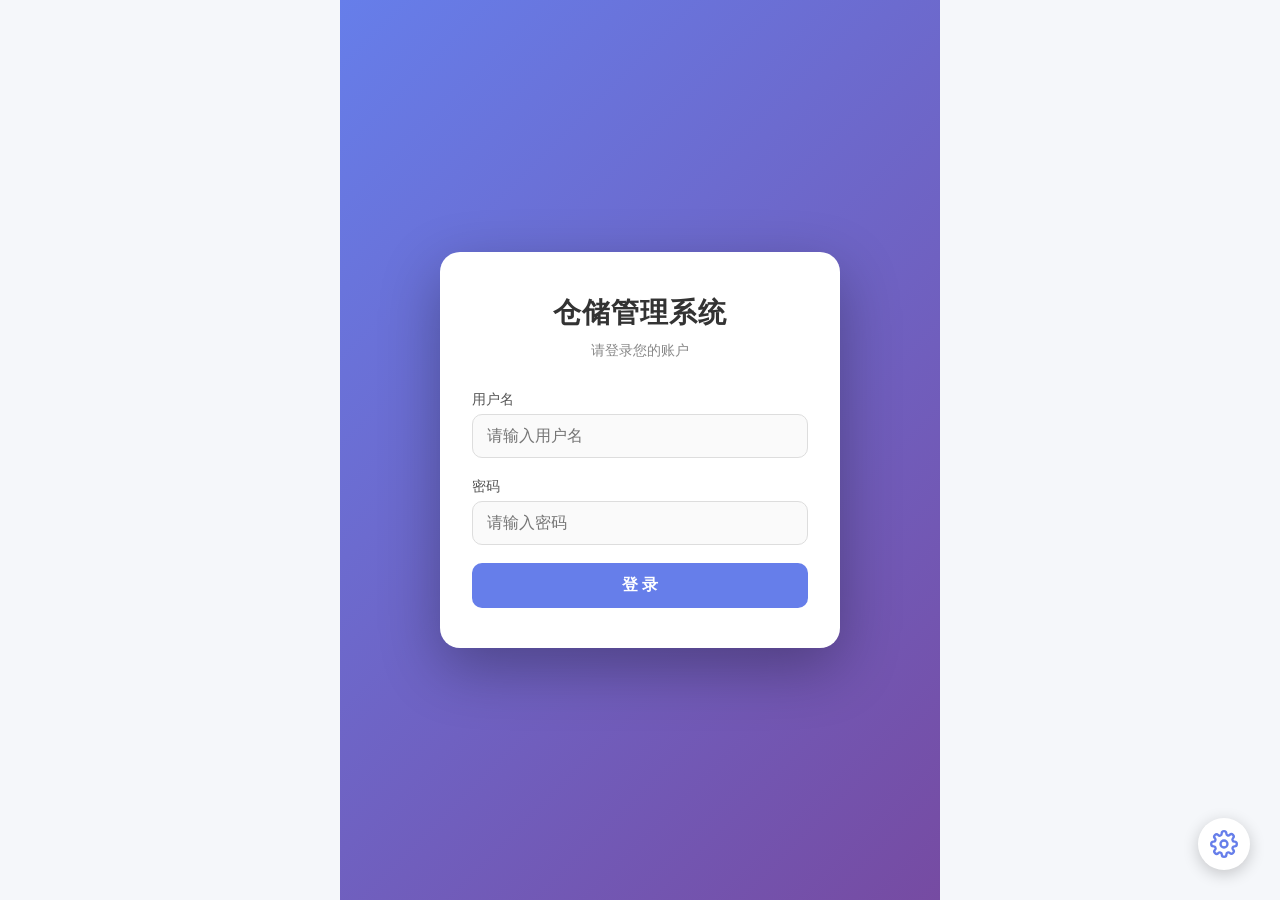
<file: scripts/www/index.html>
<!DOCTYPE html>
<html lang="zh-CN">
<head>
    <meta charset="UTF-8">
    <meta name="viewport" content="width=device-width, initial-scale=1.0, maximum-scale=1.0, user-scalable=no">
    <title>仓储管理 - 登录</title>
    <link rel="stylesheet" href="css/style.css">
</head>
<body>
    <div class="page login-page">
        <div class="login-container">
            <div class="login-box">
                <div class="login-header">
                    <h1>仓储管理系统</h1>
                    <p>请登录您的账户</p>
                </div>
                <div class="login-form">
                    <div class="form-group">
                        <label for="username">用户名</label>
                        <input type="text" id="username" placeholder="请输入用户名">
                    </div>
                    <div class="form-group">
                        <label for="password">密码</label>
                        <input type="password" id="password" placeholder="请输入密码" >
                    </div>
                    <button class="btn btn-primary btn-block" id="loginBtn">登 录</button>
                </div>
            </div>
        </div>
        <!-- 右下角设置图标 -->
        <div class="settings-icon" id="settingsIcon">
            <svg viewBox="0 0 24 24" width="28" height="28" fill="none" stroke="currentColor" stroke-width="2">
                <path d="M12 15a3 3 0 100-6 3 3 0 000 6z" />
                <path d="M19.4 15a1.65 1.65 0 00.33 1.82l.06.06a2 2 0 01-2.83 2.83l-.06-.06a1.65 1.65 0 00-1.82-.33 1.65 1.65 0 00-1 1.51V21a2 2 0 01-4 0v-.09A1.65 1.65 0 009 19.4a1.65 1.65 0 00-1.82.33l-.06.06a2 2 0 01-2.83-2.83l.06-.06A1.65 1.65 0 004.68 15a1.65 1.65 0 00-1.51-1H3a2 2 0 010-4h.09A1.65 1.65 0 004.6 9a1.65 1.65 0 00-.33-1.82l-.06-.06a2 2 0 012.83-2.83l.06.06A1.65 1.65 0 009 4.68a1.65 1.65 0 001-1.51V3a2 2 0 014 0v.09a1.65 1.65 0 001 1.51 1.65 1.65 0 001.82-.33l.06-.06a2 2 0 012.83 2.83l-.06.06A1.65 1.65 0 0019.4 9a1.65 1.65 0 001.51 1H21a2 2 0 010 4h-.09a1.65 1.65 0 00-1.51 1z" />
            </svg>
        </div>
        <!-- 设置弹窗（全屏风格） -->
        <div class="modal-overlay fullscreen-modal" id="settingsModal">
            <div class="modal-content fullscreen-content">
                <div class="modal-header fullscreen-header">
                    <button class="btn btn-back" id="settingsBack">&lt; 返回</button>
                    <h3>系统设置</h3>
                    <div style="width:48px;"></div>
                </div>
                <div class="modal-body fullscreen-body">
                    <div class="form-group row-group">
                        <label for="apiAddress">后端服务地址</label>
                        <input type="text" id="apiAddress" placeholder="请输入后端API地址，如 http://10.0.82.228:8000">
                    </div>
                    <small class="form-hint">地址将保存在本地，后续调用后台接口时使用</small>
                </div>
                <div class="modal-footer fullscreen-footer">
                    <button class="btn btn-primary btn-block" id="settingsSaveBtn">保存地址</button>
                </div>
            </div>
        </div>
        <!-- Toast 提示 -->
        <div class="toast" id="toast"></div>
    </div>
    <script src="data/mockData.js"></script>
    <script src="js/app.js"></script>
    <script src="js/request.js"></script>
    <script src="js/login.js"></script>
</body>
</html>
</file>
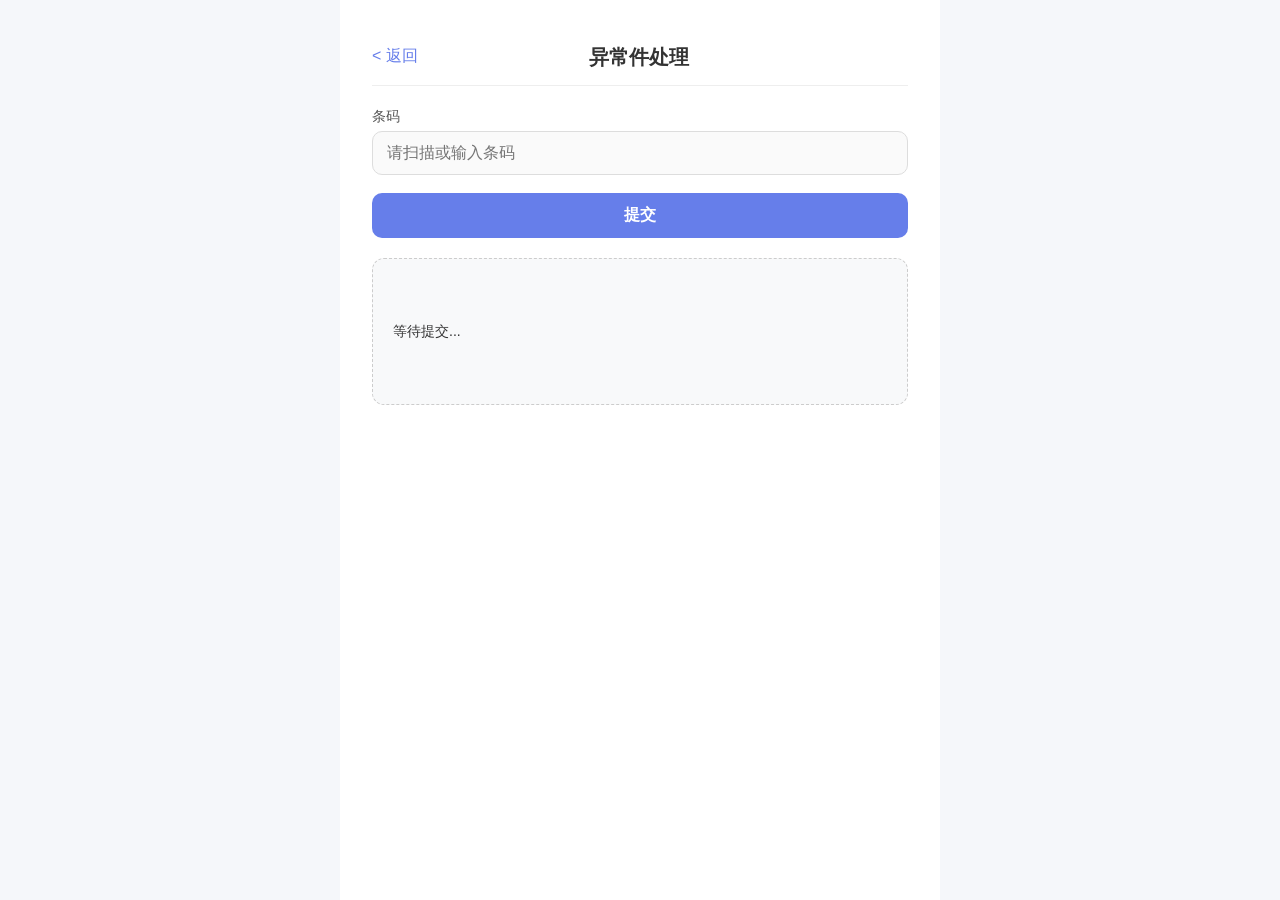
<file: scripts/www/exception-handle.html>
<!DOCTYPE html>
<html lang="zh-CN">
<head>
    <meta charset="UTF-8">
    <meta name="viewport" content="width=device-width, initial-scale=1.0, maximum-scale=1.0, user-scalable=no">
    <title>异常件处理</title>
    <link rel="stylesheet" href="css/style.css">
</head>
<body>
    <div class="page exception-page">
        <div class="top-bar">
            <button class="btn btn-back" id="backBtn">&lt; 返回</button>
            <h2>异常件处理</h2>
            <div style="width:48px;"></div>
        </div>
        <div class="exception-form">
            <div class="form-group">
                <label for="barcodeInput">条码</label>
                <input type="text" id="barcodeInput" placeholder="请扫描或输入条码">
            </div>
            <button class="btn btn-primary btn-block" id="submitExceptionBtn">提交</button>
        </div>
        <div class="exception-result" id="exceptionResult">
            <p>等待提交...</p>
        </div>
    </div>
    <script src="data/mockData.js"></script>
    <script src="js/app.js"></script>
    <script src="js/request.js"></script>
    <script src="js/exception-handle.js"></script>
</body>
</html>
</file>
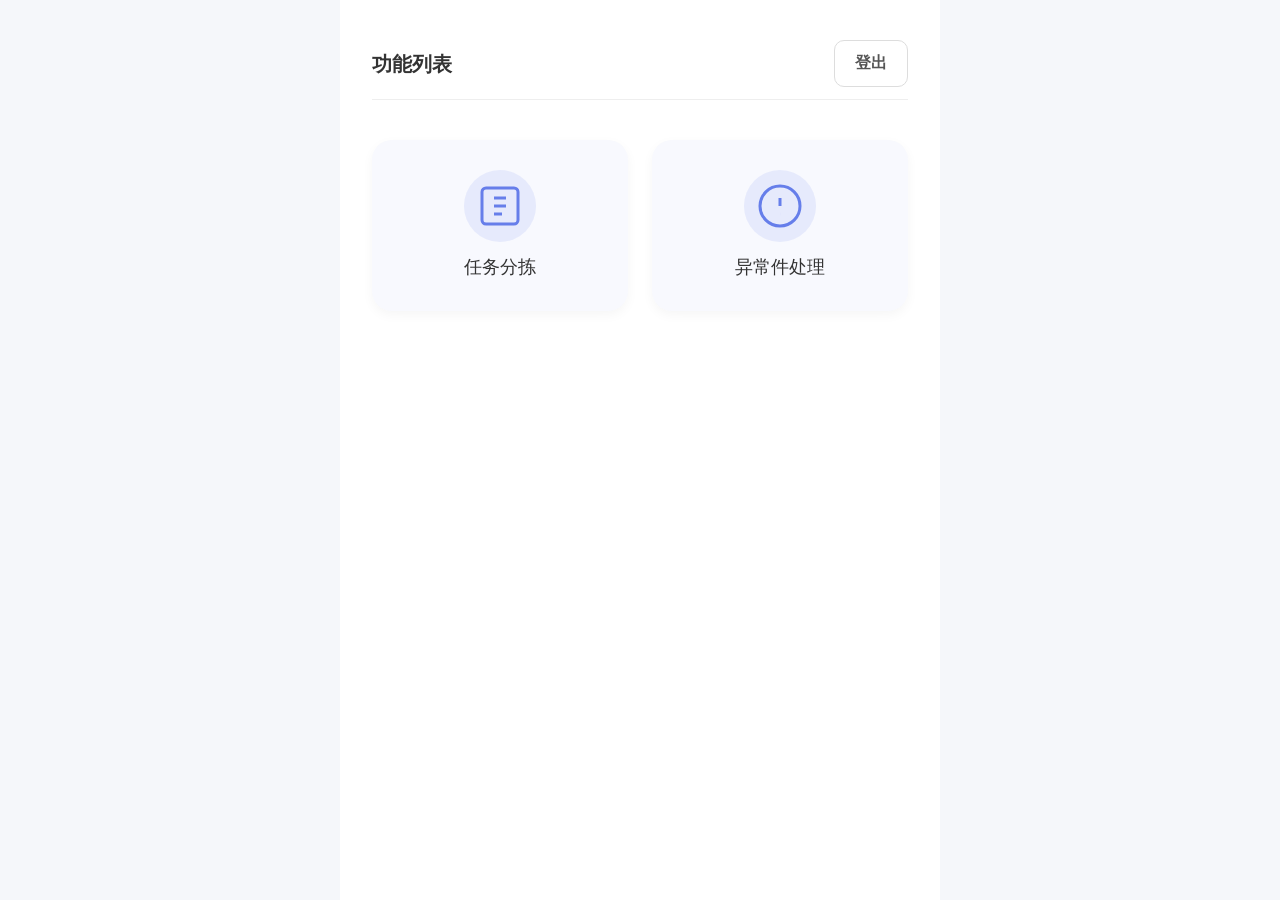
<file: scripts/www/function-list.html>
<!DOCTYPE html>
<html lang="zh-CN">
<head>
    <meta charset="UTF-8">
    <meta name="viewport" content="width=device-width, initial-scale=1.0, maximum-scale=1.0, user-scalable=no">
    <title>功能列表</title>
    <link rel="stylesheet" href="css/style.css">
</head>
<body>
    <div class="page function-list-page">
        <!-- 顶部栏 -->
        <div class="top-bar">
            <h2>功能列表</h2>
            <button class="btn btn-outline" id="logoutBtn">登出</button>
        </div>
        <div class="function-grid">
            <div class="function-card" data-target="task-sort.html">
                <div class="icon-wrapper">
                    <svg viewBox="0 0 24 24" width="48" height="48" fill="none" stroke="currentColor" stroke-width="1.5">
                        <rect x="3" y="3" width="18" height="18" rx="2" />
                        <path d="M9 8h6M9 12h6M9 16h4" />
                    </svg>
                </div>
                <span>任务分拣</span>
            </div>
            <div class="function-card" data-target="exception-handle.html">
                <div class="icon-wrapper">
                    <svg viewBox="0 0 24 24" width="48" height="48" fill="none" stroke="currentColor" stroke-width="1.5">
                        <circle cx="12" cy="12" r="10" />
                        <path d="M12 8v4M12 16h.01" />
                    </svg>
                </div>
                <span>异常件处理</span>
            </div>
        </div>
    </div>
    <script src="data/mockData.js"></script>
    <script src="js/app.js"></script>
    <script src="js/request.js"></script>
    <script src="js/function-list.js"></script>
</body>
</html>
</file>
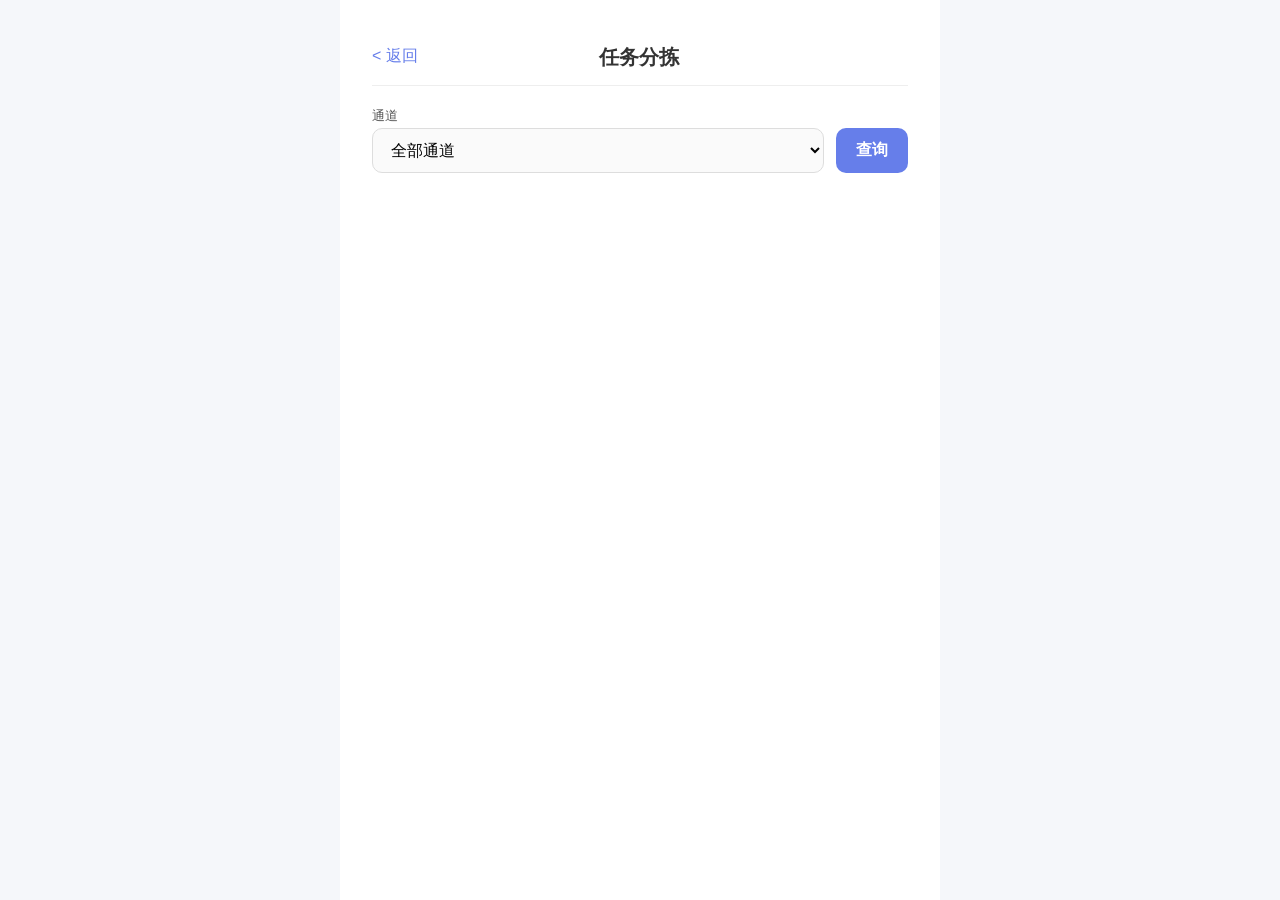
<file: scripts/www/task-sort.html>
<!DOCTYPE html>
<html lang="zh-CN">
<head>
    <meta charset="UTF-8">
    <meta name="viewport" content="width=device-width, initial-scale=1.0, maximum-scale=1.0, user-scalable=no">
    <title>任务分拣</title>
    <link rel="stylesheet" href="css/style.css">
</head>
<body>
    <div class="page task-sort-page">
        <!-- 顶部栏 -->
        <div class="top-bar">
            <button class="btn btn-back" id="backBtn">&lt; 返回</button>
            <h2>任务分拣</h2>
            <div style="width:48px;"></div>
        </div>
        <!-- 筛选栏 -->
        <div class="filter-bar">
            <div class="form-group inline">
                <label for="channelSelect">通道</label>
                <select id="channelSelect">
                    <option value="0">全部通道</option>
                    <option value="1">1通道</option>
                    <option value="2">2通道</option>
                    <option value="3">3通道</option>
                    <option value="4">4通道</option>
                </select>
            </div>
            <button class="btn btn-primary" id="queryBtn">查询</button>
        </div>
        <!-- 任务卡片列表 -->
        <div class="task-list" id="taskList">
            <!-- 由 JS 动态渲染 -->
        </div>
    </div>

    <!-- 绑箱弹窗（全屏） -->
    <div class="modal-overlay fullscreen-modal" id="bindModal">
        <div class="modal-content fullscreen-content">
            <div class="modal-header fullscreen-header">
                <button class="btn btn-back" data-close="bindModal">&lt; 返回</button>
                <h3>绑箱</h3>
                <div style="width:48px;"></div>
            </div>
            <div class="modal-body fullscreen-body">
                <div class="form-group row-group">
                    <label>波次号</label>
                    <span id="bindWaveNo">--</span>
                </div>
                <div class="form-group row-group">
                    <label>门店编码</label>
                    <span id="bindStoreCode">--</span>
                </div>
                <div class="form-group row-group">
                    <label>门店名称</label>
                    <span id="bindStoreName">--</span>
                </div>
                <div class="form-group row-group">
                    <label>格口</label>
                    <span id="bindGrid">--</span>
                </div>
                <div class="form-group row-group">
                    <label for="bindContainerCode">容器码</label>
                    <input type="text" id="bindContainerCode" placeholder="请扫描或输入容器码" autofocus>
                </div>
            </div>
            <div class="modal-footer fullscreen-footer">
                <button class="btn btn-primary btn-block" id="bindConfirmBtn">确定</button>
            </div>
        </div>
    </div>

    <!-- 封箱弹窗（全屏） -->
    <div class="modal-overlay fullscreen-modal" id="sealModal">
        <div class="modal-content fullscreen-content">
            <div class="modal-header fullscreen-header">
                <button class="btn btn-back" data-close="sealModal">&lt; 返回</button>
                <h3>封箱</h3>
                <div style="width:48px;"></div>
            </div>
            <div class="modal-body fullscreen-body">
                <div class="form-group row-group">
                    <label>波次号</label>
                    <span id="sealWaveNo">--</span>
                </div>
                <div class="form-group row-group">
                    <label>门店编码</label>
                    <span id="sealStoreCode">--</span>
                </div>
                <div class="form-group row-group">
                    <label>门店名称</label>
                    <span id="sealStoreName">--</span>
                </div>
                <div class="form-group row-group">
                    <label>格口</label>
                    <span id="sealGrid">--</span>
                </div>
                <div class="form-group row-group">
                    <label for="sealSign">封箱签</label>
                    <input type="text" id="sealSign" placeholder="请扫描或输入封箱签" autofocus>
                </div>
            </div>
            <div class="modal-footer fullscreen-footer">
                <button class="btn btn-primary btn-block" id="sealConfirmBtn">确定</button>
            </div>
        </div>
    </div>

    <!-- 进度弹窗（全屏） -->
    <div class="modal-overlay fullscreen-modal" id="progressModal">
        <div class="modal-content fullscreen-content wide-fullscreen">
            <div class="modal-header fullscreen-header">
                <button class="btn btn-back" data-close="progressModal">&lt; 返回</button>
                <h3>进度详情</h3>
                <div style="width:48px;"></div>
            </div>
            <div class="modal-body fullscreen-body">
                <div class="progress-summary fullscreen-summary">
                    <div class="form-group row-group"><label>波次号</label><span id="progWaveNo">--</span></div>
                    <div class="form-group row-group"><label>门店编码</label><span id="progStoreCode">--</span></div>
                    <div class="form-group row-group"><label>门店名称</label><span id="progStoreName">--</span></div>
                    <div class="form-group row-group"><label>格口</label><span id="progGrid">--</span></div>
                    <div class="form-group row-group"><label>门店总数</label><span id="progStoreTotal">--</span></div>
                    <div class="form-group row-group"><label>分拣总数</label><span id="progSortTotal">--</span></div>
                </div>
                <table class="progress-table">
                    <thead>
                        <tr><th>商品编码</th><th>商品名称</th><th>要货数</th><th>分拣数</th></tr>
                    </thead>
                    <tbody id="progressTableBody">
                        <!-- 动态渲染 -->
                    </tbody>
                </table>
            </div>
        </div>
    </div>

    <script src="data/mockData.js"></script>
    <script src="js/app.js"></script>
    <script src="js/request.js"></script>
    <script src="js/task-sort.js"></script>
</body>
</html>
</file>
<file: scripts/www/css/style.css>
/* reset & base */
* {
    margin: 0;
    padding: 0;
    box-sizing: border-box;
}
body {
    font-family: -apple-system, BlinkMacSystemFont, "Segoe UI", Roboto, Helvetica, Arial, sans-serif;
    background: #f5f7fa;
    color: #333;
    font-size: 16px;
    line-height: 1.5;
}
.page {
    max-width: 480px;
    margin: 0 auto;
    min-height: 100vh;
    background: #fff;
    padding: 16px 16px 24px;
    position: relative;
}
/* 登录页特殊背景 */
.login-page {
    background: linear-gradient(135deg, #667eea 0%, #764ba2 100%);
    display: flex;
    align-items: center;
    justify-content: center;
    min-height: 100vh;
    padding: 20px;
}
.login-container {
    width: 100%;
    max-width: 400px;
}
.login-box {
    background: #fff;
    border-radius: 20px;
    padding: 32px 24px;
    box-shadow: 0 20px 60px rgba(0,0,0,0.3);
}
.login-header {
    text-align: center;
    margin-bottom: 28px;
}
.login-header h1 {
    font-size: 28px;
    color: #333;
    letter-spacing: 1px;
}
.login-header p {
    color: #888;
    font-size: 14px;
    margin-top: 6px;
}
/* 表单 */
.form-group {
    margin-bottom: 18px;
}
.form-group label {
    display: block;
    font-weight: 500;
    margin-bottom: 4px;
    font-size: 14px;
    color: #555;
}
.form-group input,
.form-group select {
    width: 100%;
    padding: 12px 14px;
    border: 1px solid #ddd;
    border-radius: 10px;
    font-size: 16px;
    transition: border 0.2s;
    background: #fafafa;
}
.form-group input:focus,
.form-group select:focus {
    outline: none;
    border-color: #667eea;
    background: #fff;
}
.form-hint {
    font-size: 12px;
    color: #999;
    margin-top: 4px;
}
.btn {
    padding: 12px 20px;
    border: none;
    border-radius: 10px;
    font-size: 16px;
    font-weight: 600;
    cursor: pointer;
    transition: all 0.2s;
    display: inline-flex;
    align-items: center;
    justify-content: center;
}
.btn-primary {
    background: #667eea;
    color: #fff;
}
.btn-primary:hover {
    background: #5a6fd6;
}
.btn-block {
    width: 100%;
}
.btn-outline {
    background: transparent;
    border: 1px solid #ddd;
    color: #555;
}
.btn-outline:hover {
    background: #f0f0f0;
}
.btn-back {
    background: transparent;
    border: none;
    color: #667eea;
    font-weight: 500;
    padding: 6px 0;
    font-size: 16px;
    cursor: pointer;
}
.btn-back:hover {
    opacity: 0.7;
}
/* 设置图标 */
.settings-icon {
    position: fixed;
    bottom: 30px;
    right: 30px;
    width: 52px;
    height: 52px;
    background: #fff;
    border-radius: 50%;
    box-shadow: 0 4px 16px rgba(0,0,0,0.2);
    display: flex;
    align-items: center;
    justify-content: center;
    cursor: pointer;
    color: #667eea;
    z-index: 100;
    transition: transform 0.2s;
}
.settings-icon:hover {
    transform: rotate(60deg);
}
/* ----- 全屏弹窗 (Modal) ----- */
.modal-overlay {
    display: none;
    position: fixed;
    top: 0; left: 0; right: 0; bottom: 0;
    background: rgba(0,0,0,0.5);
    z-index: 200;
    align-items: center;
    justify-content: center;
    padding: 20px;
}
.modal-overlay.active {
    display: flex;
}
/* 全屏弹窗样式 */
.fullscreen-modal {
    padding: 0;
    background: #fff; /* 覆盖背景，纯白 */
    align-items: stretch; /* 让内容撑满 */
}
.fullscreen-modal .fullscreen-content {
    border-radius: 0;
    max-width: 100%;
    width: 100%;
    max-height: 100vh;
    height: 100vh;
    overflow-y: auto;
    padding: 16px 20px 24px;
    box-shadow: none;
    animation: none;
    display: flex;
    flex-direction: column;
    background: #fff;
}
.fullscreen-header {
    display: flex;
    justify-content: space-between;
    align-items: center;
    padding: 12px 0 16px;
    border-bottom: 1px solid #eee;
    margin-bottom: 20px;
    flex-shrink: 0;
}
.fullscreen-header h3 {
    font-size: 20px;
    font-weight: 600;
}
.fullscreen-body {
    flex: 1;
    overflow-y: auto;
}
.fullscreen-footer {
    margin-top: 24px;
    flex-shrink: 0;
}
/* 左右结构 (row-group) */
.row-group {
    display: flex;
    align-items: center;
    padding: 8px 0;
    border-bottom: 1px solid #f5f5f5;
    margin-bottom: 0;
}
.row-group label {
    width: 100px;
    flex-shrink: 0;
    font-weight: 500;
    color: #555;
    margin-bottom: 0;
    font-size: 15px;
}
.row-group span,
.row-group input {
    flex: 1;
    padding: 8px 0 8px 12px;
    font-size: 15px;
    border: none;
    background: transparent;
}
.row-group input {
    border-bottom: 1px solid #ddd;
    padding: 8px 0 8px 12px;
    background: #fafafa;
    border-radius: 0;
}
.row-group input:focus {
    outline: none;
    border-bottom-color: #667eea;
    background: #fff;
}
/* 进度弹窗内摘要也使用左右结构 */
.fullscreen-summary .row-group {
    border-bottom: 1px solid #eee;
}
.fullscreen-summary .row-group:last-child {
    border-bottom: none;
}
/* 进度表格 */
.progress-table {
    width: 100%;
    border-collapse: collapse;
    font-size: 14px;
    margin-top: 16px;
}
.progress-table th {
    background: #f0f2f5;
    padding: 10px 8px;
    text-align: left;
    font-weight: 600;
}
.progress-table td {
    padding: 10px 8px;
    border-bottom: 1px solid #eee;
}
.progress-table tr:last-child td {
    border-bottom: none;
}
/* Toast */
.toast {
    position: fixed;
    bottom: 80px;
    left: 50%;
    transform: translateX(-50%);
    background: rgba(0,0,0,0.8);
    color: #fff;
    padding: 10px 24px;
    border-radius: 30px;
    font-size: 14px;
    opacity: 0;
    transition: opacity 0.3s;
    pointer-events: none;
    z-index: 300;
    white-space: nowrap;
}
.toast.show {
    opacity: 1;
}
/* 功能列表页 */
.function-list-page {
    padding-top: 0;
}
.top-bar {
    display: flex;
    justify-content: space-between;
    align-items: center;
    padding: 16px 0 12px;
    border-bottom: 1px solid #eee;
    margin-bottom: 20px;
}
.top-bar h2 {
    font-size: 20px;
    font-weight: 600;
}
.function-grid {
    display: grid;
    grid-template-columns: 1fr 1fr;
    gap: 24px;
    margin-top: 40px;
}
.function-card {
    background: #f8f9fe;
    border-radius: 20px;
    padding: 30px 10px;
    text-align: center;
    box-shadow: 0 4px 12px rgba(0,0,0,0.04);
    cursor: pointer;
    transition: transform 0.2s, box-shadow 0.2s;
}
.function-card:hover {
    transform: translateY(-4px);
    box-shadow: 0 8px 24px rgba(0,0,0,0.08);
}
.function-card .icon-wrapper {
    width: 72px;
    height: 72px;
    background: #667eea20;
    border-radius: 50%;
    display: flex;
    align-items: center;
    justify-content: center;
    margin: 0 auto 12px;
    color: #667eea;
}
.function-card span {
    font-size: 18px;
    font-weight: 500;
    color: #333;
}
/* 任务分拣页 */
.filter-bar {
    display: flex;
    gap: 12px;
    align-items: flex-end;
    margin-bottom: 20px;
    flex-wrap: wrap;
}
.filter-bar .form-group {
    flex: 1;
    margin-bottom: 0;
    min-width: 120px;
}
.filter-bar .form-group label {
    font-size: 13px;
    margin-bottom: 2px;
}
.task-list {
    display: flex;
    flex-direction: column;
    gap: 16px;
}
.task-card {
    background: #fff;
    border-radius: 16px;
    padding: 16px;
    box-shadow: 0 2px 8px rgba(0,0,0,0.06);
    border: 1px solid #f0f0f0;
}
.task-card .task-info {
    display: grid;
    grid-template-columns: 1fr 1fr;
    gap: 6px 12px;
    font-size: 14px;
    margin-bottom: 12px;
}
.task-card .task-info .label {
    color: #888;
}
.task-card .task-info .value {
    font-weight: 500;
    color: #222;
}
.task-actions {
    display: flex;
    gap: 12px;
    flex-wrap: wrap;
    padding-top: 12px;
    border-top: 1px solid #f0f0f0;
}
.task-actions .btn {
    flex: 1;
    min-width: 60px;
    padding: 8px 0;
    font-size: 14px;
    border-radius: 8px;
}
.btn-bind { background: #e8f0fe; color: #1a73e8; }
.btn-seal { background: #fef3e2; color: #e37400; }
.btn-progress { background: #e6f7e6; color: #2e7d32; }
/* 异常件处理页 */
.exception-form {
    margin: 16px 0 20px;
}
.exception-result {
    background: #f8f9fa;
    border-radius: 12px;
    padding: 20px;
    min-height: 100px;
    border: 1px dashed #ccc;
    white-space: pre-wrap;
    word-break: break-all;
    font-size: 14px;
}
/* 响应式 */
@media (max-width: 480px) {
    .page {
        padding: 12px 12px 20px;
    }
    .function-grid {
        gap: 16px;
    }
    .task-card .task-info {
        grid-template-columns: 1fr 1fr;
        font-size: 13px;
    }
    .row-group label {
        width: 80px;
        font-size: 14px;
    }
    .row-group span,
    .row-group input {
        font-size: 14px;
        padding: 6px 0 6px 8px;
    }
}
@media (min-width: 600px) {
    .page {
        max-width: 600px;
        padding: 24px 32px;
    }
    .login-box {
        padding: 40px 32px;
    }
    .fullscreen-content {
        padding: 24px 40px;
    }
}
</file>
